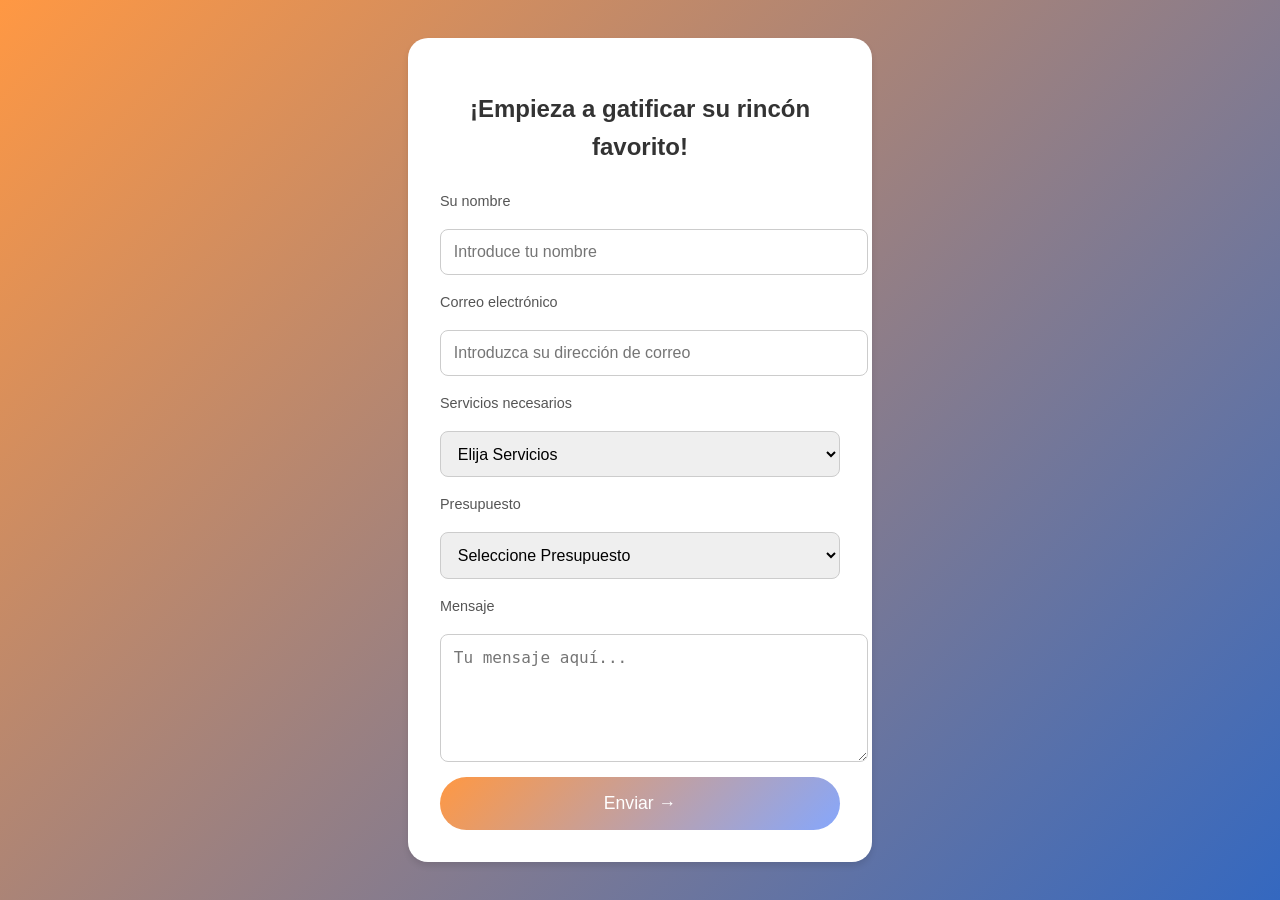
<file: pages/contacto.html>
<!DOCTYPE html>
<html lang="es">
<head>
    <meta charset="UTF-8">
    <meta name="viewport" content="width=device-width, initial-scale=1.0">
    <title>Formulario de Contacto</title>
    <link rel="stylesheet" href="../assets/styles.css">
    <link rel="shortcut icon" href="../logokitty.png" type="image/x-icon"
</head>

<div class="formulario-contacto">
 <div class="container">
        <h2>¡Empieza a gatificar su rincón favorito!</h3>
        <form>
            <label for="name">Su nombre</label>
            <input type="text" id="name" placeholder="Introduce tu nombre">

            <label for="email">Correo electrónico</label>
            <input type="email" id="email" placeholder="Introduzca su dirección de correo">

            <label for="services">Servicios necesarios</label>
            <select id="services">
                <option>Elija Servicios</option>
                <option>Productos Personalizados</option>
                <option>Circuitos Personalizados</option>
                <option>Gimnasios</option>
            </select>

            <label for="budget">Presupuesto</label>
            <select id="budget">
                <option>Seleccione Presupuesto</option>
                <option>Bajo</option>
                <option>Medio</option>
                <option>Alto</option>
            </select>

            <label for="message">Mensaje</label>
            <textarea id="message" placeholder="Tu mensaje aquí..."></textarea>

            <button type="submit" class="submit-btn">Enviar →</button>
        </form>
    </div>
</div>

</html>
</file>
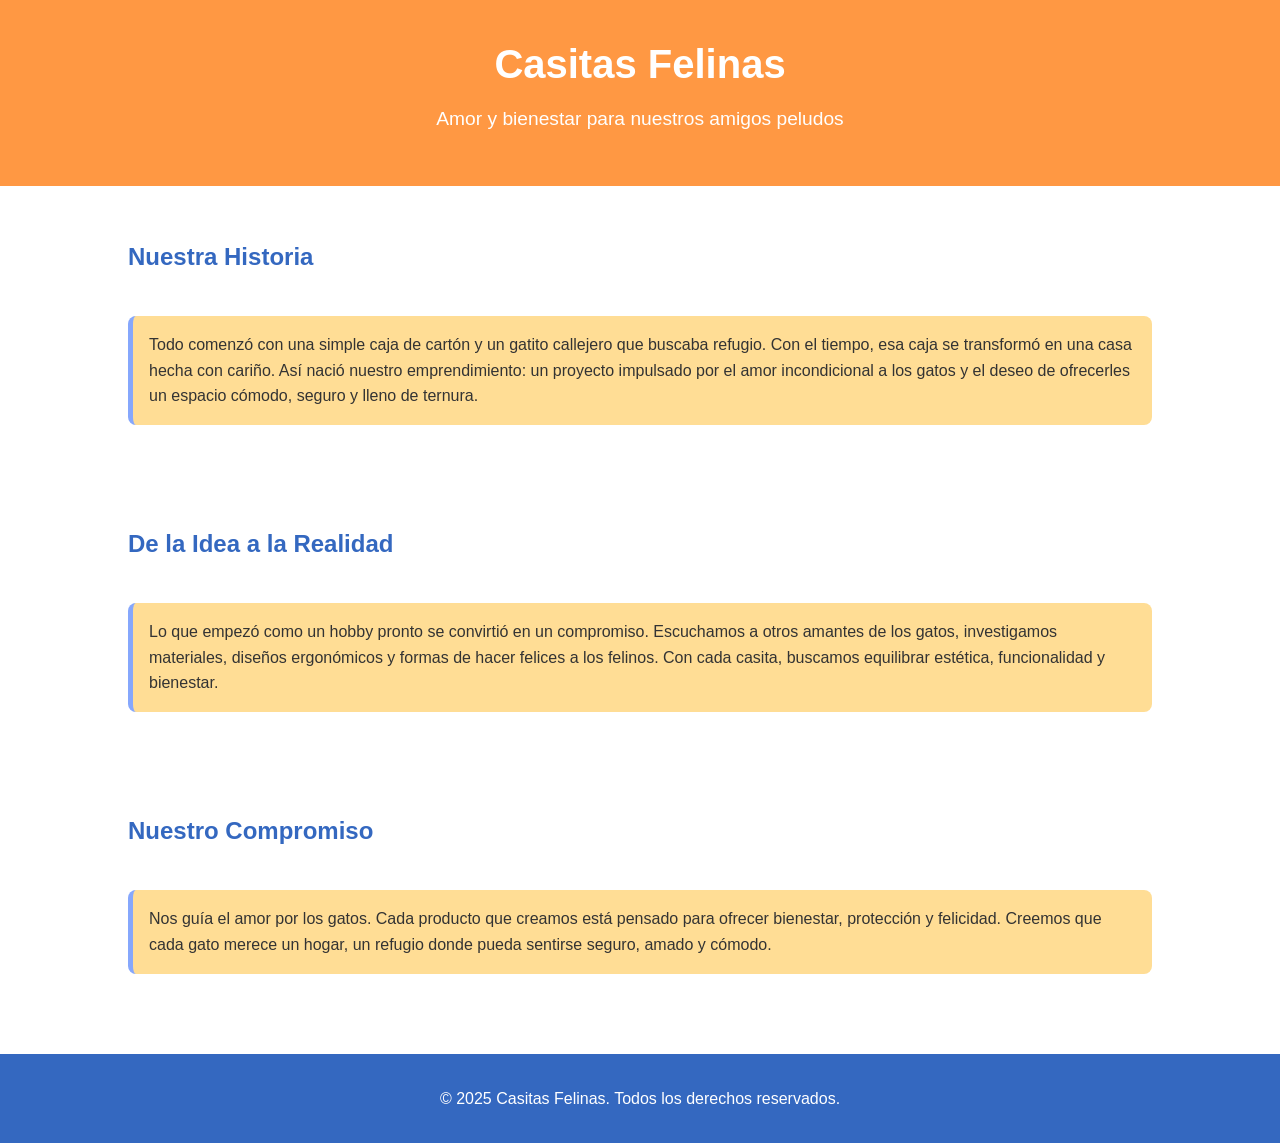
<file: pages/quienes-somos.html>
<!DOCTYPE html>
<html lang="es">
<head>
  <meta charset="UTF-8">
  <meta name="viewport" content="width=device-width, initial-scale=1">
  <title>Kitty House</title>
  <link rel="shortcut icon" href="../logokitty.png" type="image/x-icon">
  <link rel="stylesheet" href="../assets/styles.css">
</head>
<body>
  <header>
    <h1>Casitas Felinas</h1>
    <p>Amor y bienestar para nuestros amigos peludos</p>
  </header>

  <section class="historia">
    <h2>Nuestra Historia</h2>
    <p>
      Todo comenzó con una simple caja de cartón y un gatito callejero que buscaba refugio. Con el tiempo,
      esa caja se transformó en una casa hecha con cariño. Así nació nuestro emprendimiento: un proyecto
      impulsado por el amor incondicional a los gatos y el deseo de ofrecerles un espacio cómodo, seguro y lleno de ternura.
    </p>
  </section>

  <section class="evolucion">
    <h2>De la Idea a la Realidad</h2>
    <p>
      Lo que empezó como un hobby pronto se convirtió en un compromiso. Escuchamos a otros amantes de los gatos,
      investigamos materiales, diseños ergonómicos y formas de hacer felices a los felinos.
      Con cada casita, buscamos equilibrar estética, funcionalidad y bienestar.
    </p>
  </section>

  <section class="compromiso">
    <h2>Nuestro Compromiso</h2>
    <p>
      Nos guía el amor por los gatos. Cada producto que creamos está pensado para ofrecer bienestar, protección y felicidad.
      Creemos que cada gato merece un hogar, un refugio donde pueda sentirse seguro, amado y cómodo.
    </p>
  </section>

  <footer>
    <p>&copy; 2025 Casitas Felinas. Todos los derechos reservados.</p>
  </footer>
</body>
</html>
</file>
<file: assets/styles.css>
/* Archivo CSS - styles.css */
body {
    font-family: Arial, sans-serif;
    margin: 0;
    padding: 0;
    background-color: #f5f5f5;
}
header, footer {
    background-color: #dcdcdc;
    padding: 20px;
    text-align: center;
}
nav {
    display: flex;
    justify-content: center;
    background-color: #fff;
    padding: 10px;
}
nav a {
    color: #86A7FC;
    margin: 0 15px;
    text-decoration: none;
    color: black;
    font-weight: bold;
}
.highlight {
    color: yellow;
}
.hero {
    background-image: url(../coderimg/imagen-header.jpg);
    background-position: center center;
    background-repeat: no-repeat;
    background-size: cover;
    background-attachment: fixed;
    text-align: center;
    padding: 50px 20px;
}
.hero button {
    background-color:  #3468C0;
    border: none;
    border-radius: 10px;
    padding: 10px 20px;
    margin-top: 10px;
    cursor: pointer;
    width: 150px;
}
.logo{
    width:150px;
    height:50px;
}
.servicios, .testimonials, .blog {
    display: flex;
    flex-direction:row;
    justify-content: space-evenly;
    gap: 20px;
    padding: 20px;
}
.service, .testimonial, .blog-entry {
    background-color: #86A7FC;
    padding: 20px;
    border-radius: 10px;
    text-align: center;
}
.footer-section {
    display: flex;
    justify-content: space-around;
    padding: 20px;
}

/* CSS Blog */
/* Colores base */
:root {
    --naranja: #FF9843;
    --amarillo: #FFDD95;
    --azul-claro: #86A7FC;
    --azul-oscuro: #3468C0;
  }
  
  body {
    margin: 0;
    font-family: Arial, sans-serif;
    background-color: #fff;
    color: #333;
    line-height: 1.6;
  }
  
  header {
    background-color: var(--naranja);
    color: white;
    padding: 2rem;
    text-align: center;
  }
  
  header h1 {
    margin: 0;
    font-size: 2.5rem;
  }
  
  header p {
    margin-top: 0.5rem;
    font-size: 1.2rem;
  }
  
  section {
    padding: 2rem 10%;
    display: flex;
    flex-direction: column;
    gap: 1rem;
  }
  
  section h2 {
    color: var(--azul-oscuro);
    margin-bottom: 0.5rem;
  }
  
  section p {
    background-color: var(--amarillo);
    padding: 1rem;
    border-left: 5px solid var(--azul-claro);
    border-radius: 8px;
  }
  
  footer {
    background-color: var(--azul-oscuro);
    color: white;
    text-align: center;
    padding: 1rem;
    margin-top: 2rem;
  }
  



/* CSS Formulario */


 .formulario-contacto {
    margin: 0;
    font-family: Arial, sans-serif;
    background: linear-gradient(135deg, #FF9843, #3468C0);
    display: flex;
    justify-content: center;
    align-items: center;
    min-height: 100vh;
} 

.container {
    background-color: white;
    padding: 2rem;
    border-radius: 20px;
    max-width: 400px;
    width: 90%;
    box-shadow: 0 4px 6px rgba(0, 0, 0, 0.1);
    text-align: center;
}

h2 {
    font-size: 1.5rem;
    margin-bottom: 1.5rem;
}

label {
    font-size: 0.9rem;
    color: #555;
    margin: 0.5rem 0;
    display: block;
    text-align: left;
}

input, select, textarea {
    width: 100%;
    padding: 0.8rem;
    margin: 0.5rem 0;
    border: 1px solid #ccc;
    border-radius: 8px;
    font-size: 1rem;
}

textarea {
    height: 100px;
}

.submit-btn {
    background: linear-gradient(135deg, #FF9843, #86A7FC);
    color: white;
    border: none;
    padding: 1rem;
    border-radius: 50px;
    width: 100%;
    font-size: 1.1rem;
    cursor: pointer;
    transition: background 0.3s ease;
}

.submit-btn:hover {
    background: linear-gradient(135deg, #86A7FC, #FF9843);
}

@media (max-width: 480px) {
    h1 {
        font-size: 1.5rem;
    }
    .container {
        padding: 1.5rem;
    }
    input, select, textarea, .submit-btn {
        font-size: 0.9rem;
    }}
</file>
